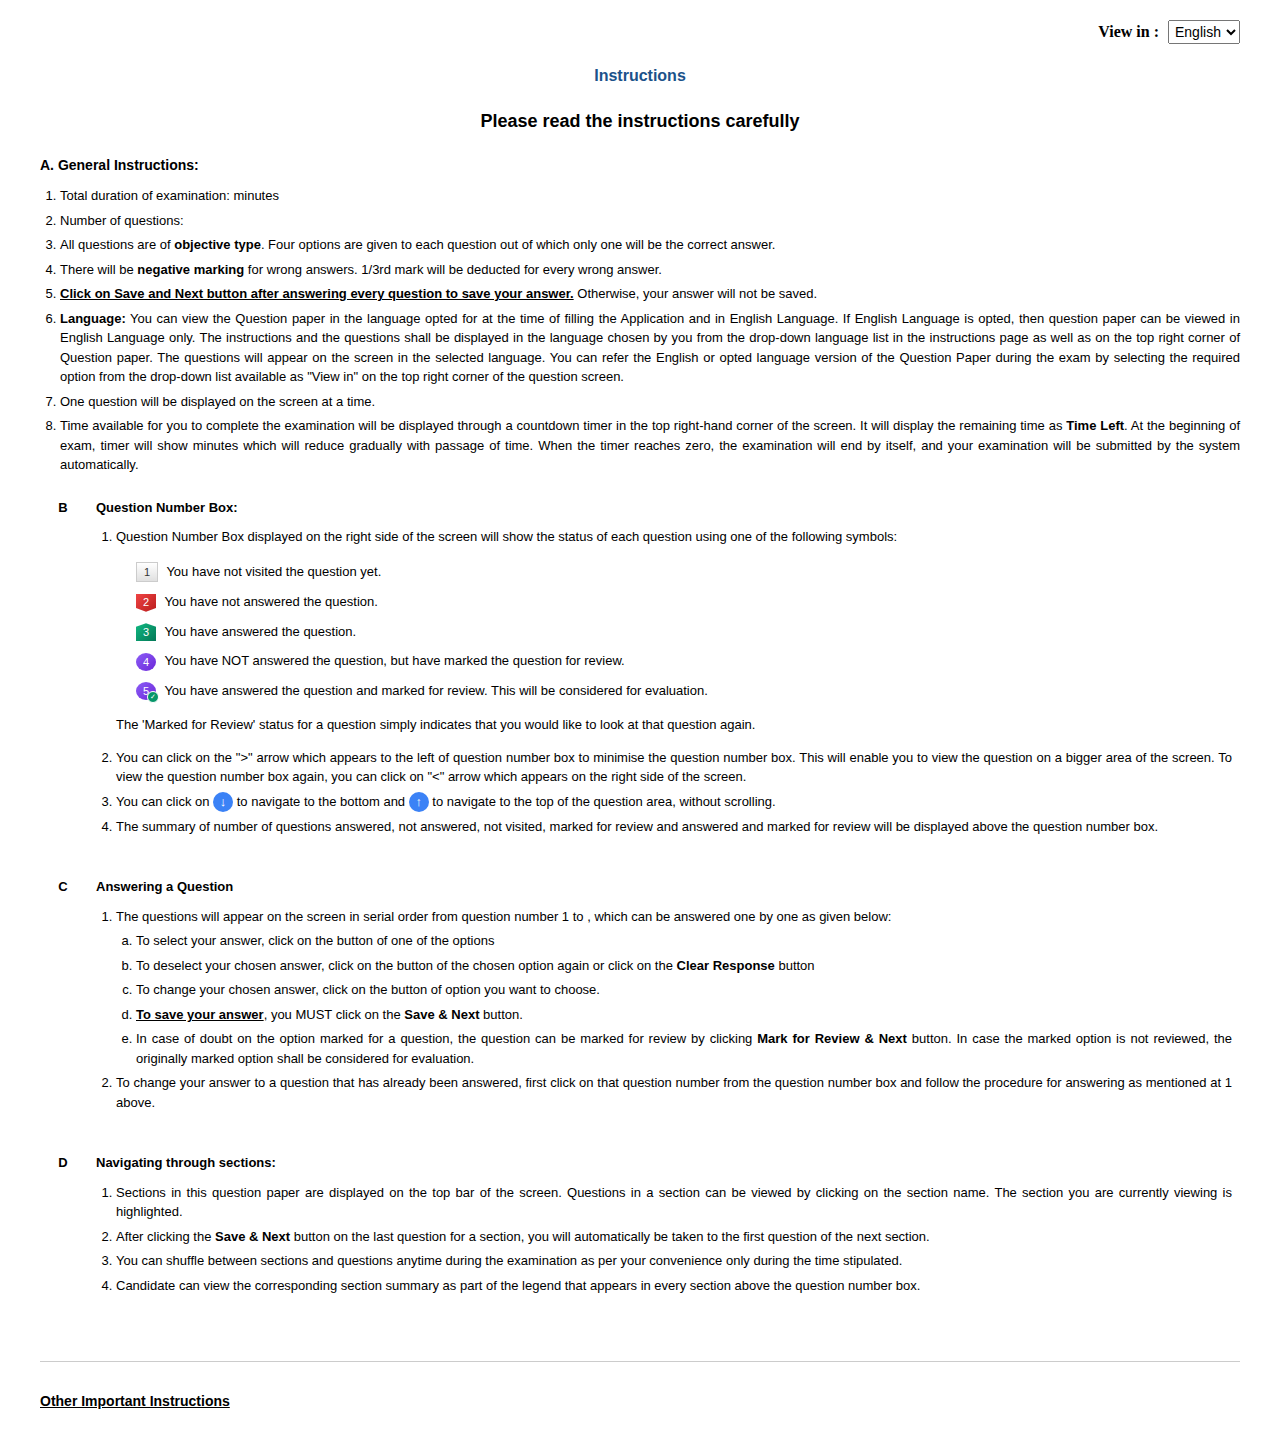
<file: popup_instructions.html>
<!DOCTYPE html>
<html lang="en">

<head>
    <meta charset="UTF-8">
    <title>Instructions</title>
    <style>
        body {
            font-family: Arial, sans-serif;
            font-size: 13px;
            line-height: 1.5;
            color: #000;
            padding: 0;
            margin: 0;
        }

        .container {
            padding: 20px 40px;
        }

        .view-in {
            display: flex;
            justify-content: flex-end;
            align-items: center;
            margin-bottom: 20px;
            font-weight: bold;
            font-family: 'Times New Roman', serif;
            font-size: 16px;
        }

        .view-in select {
            margin-left: 5px;
            font-size: 14px;
            padding: 2px;
        }

        h3 {
            text-align: center;
            margin-bottom: 20px;
            color: #1b528a;
            font-size: 16px;
            margin-top: 0;
        }

        h3.bold-title {
            color: #000;
            font-size: 18px;
            font-weight: bold;
            margin-bottom: 10px;
        }

        .section-title {
            font-weight: bold;
            margin-bottom: 10px;
            margin-top: 20px;
            font-size: 14px;
        }

        ol {
            margin-top: 5px;
            padding-left: 20px;
            text-align: justify;
        }

        li {
            margin-bottom: 5px;
        }

        table {
            width: 100%;
            border-collapse: collapse;
            margin: 15px 0;
            font-size: 13px;
        }

        th,
        td {
            border: 1px solid #ccc;
            padding: 8px;
            text-align: center;
        }

        th {
            background-color: #f2f2f2;
            font-weight: bold;
        }

        .yellow-bg {
            background-color: #ffff00;
            padding: 2px 5px;
        }

        #instructions110,
        #instructions175,
        #instructionsOther {
            display: none;
        }

        /* Question icons */
        .q-icon {
            display: inline-flex;
            width: 20px;
            height: 18px;
            align-items: center;
            justify-content: center;
            font-size: 11px;
            margin-right: 5px;
            font-family: Arial, sans-serif;
            vertical-align: middle;
        }

        .not-visited {
            background: linear-gradient(to bottom, #fff 0%, #e0e0e0 100%);
            border: 1px solid #ccc;
            color: #333;
        }

        .not-answered {
            background: linear-gradient(135deg, #ef4444 0%, #b91c1c 100%);
            color: white;
            clip-path: polygon(0 0, 100% 0, 100% 80%, 50% 100%, 0 80%);
        }

        .answered {
            background: linear-gradient(135deg, #10b981 0%, #047857 100%);
            color: white;
            clip-path: polygon(50% 0, 100% 20%, 100% 100%, 0 100%, 0 20%);
        }

        .marked {
            background: linear-gradient(135deg, #8b5cf6 0%, #6d28d9 100%);
            color: white;
            border-radius: 50%;
        }

        .ans-marked {
            background: linear-gradient(135deg, #8b5cf6 0%, #6d28d9 100%);
            color: white;
            border-radius: 50%;
            position: relative;
        }

        .ans-marked::after {
            content: '✓';
            position: absolute;
            bottom: -3px;
            right: -3px;
            width: 10px;
            height: 10px;
            background-color: #059669;
            border: 1px solid white;
            border-radius: 50%;
            font-size: 7px;
            display: flex;
            align-items: center;
            justify-content: center;
        }

        .arrow-icon {
            background-color: #3b82f6;
            color: white;
            border-radius: 50%;
            width: 20px;
            height: 20px;
            display: inline-flex;
            align-items: center;
            justify-content: center;
            font-weight: bold;
        }
    </style>
</head>

<body>
    <div class="container">
        <!-- View In Dropdown -->
        <div class="view-in">
            View in :&nbsp;
            <select>
                <option>English</option>
            </select>
        </div>

        <h3>Instructions</h3>

        <h3 class="bold-title">Please read the instructions carefully</h3>

        <div class="section-title">A. General Instructions:</div>
        <ol>
            <li>Total duration of examination: <span id="examDuration" style="font-weight: bold;"></span> minutes</li>
            <li>Number of questions: <span id="examQuestionsCount" style="font-weight: bold;"></span></li>
            <li>All questions are of <b>objective type</b>. Four options are given to each question out of which
                only one will be the correct answer.</li>
            <li id="negativeMarkingText">There will be <b>negative marking</b> for wrong answers. 1/3rd mark will be
                deducted for every
                wrong answer.</li>
            <li><b style="text-decoration: underline;">Click on Save and Next button after answering every
                    question
                    to save your answer.</b> Otherwise, your answer will not be saved.</li>
            <li><b>Language:</b> You can view the Question paper in the language opted for at the time of
                filling
                the Application and in English Language. If English Language is opted, then question paper can
                be
                viewed in English Language only. The instructions and the questions shall be displayed in the
                language chosen by you from the drop-down language list in the instructions page as well as on
                the
                top right corner of Question paper. The questions will appear on the screen in the selected
                language. You can refer the English or opted language version of the Question Paper during the
                exam
                by selecting the required option from the drop-down list available as "View in" on the top right
                corner of the question screen.</li>
            <li>One question will be displayed on the screen at a time.</li>
            <li>Time available for you to complete the examination will be displayed through a countdown timer
                in
                the top right-hand corner of the screen. It will display the remaining time as <b>Time Left</b>.
                At
                the beginning of exam, timer will show <span id="examDurationText2" style="font-weight: bold;"></span>
                minutes which will
                reduce gradually with passage of
                time.
                When the timer reaches zero, the examination will end by itself, and your examination will be
                submitted by the system automatically.</li>
        </ol>

        <table style="width: 100%; border: none;">
            <tr>
                <td style="width: 30px; vertical-align: top; font-weight: bold; border: none; padding-right: 10px;">B
                </td>
                <td style="border: none; text-align: left;">
                    <div style="font-weight: bold; margin-bottom: 10px;">Question Number Box:</div>
                    <ol>
                        <li>Question Number Box displayed on the right side of the screen will show the status
                            of
                            each question using one of the following symbols:
                            <div style="margin-left: 20px; margin-top: 15px;">
                                <div style="margin-bottom: 10px;"><span class="q-icon not-visited">1</span> You
                                    have
                                    not visited the question yet.</div>
                                <div style="margin-bottom: 10px;"><span class="q-icon not-answered">2</span> You
                                    have not answered the question.</div>
                                <div style="margin-bottom: 10px;"><span class="q-icon answered">3</span> You
                                    have
                                    answered the question.</div>
                                <div style="margin-bottom: 10px;"><span class="q-icon marked">4</span> You have
                                    NOT
                                    answered the question, but have marked the question for review.</div>
                                <div style="margin-bottom: 15px;"><span class="q-icon ans-marked">5</span> You
                                    have
                                    answered the question and marked for review. This will be considered for
                                    evaluation.</div>
                            </div>
                            <p style="margin-top: 15px;">The 'Marked for Review' status for a question simply
                                indicates that you would like to look at that question again.</p>
                        </li>
                        <li>You can click on the "&gt;" arrow which appears to the left of question number box
                            to
                            minimise the question number box. This will enable you to view the question on a
                            bigger
                            area of the screen. To view the question number box again, you can click on "&lt;"
                            arrow
                            which appears on the right side of the screen.</li>
                        <li>You can click on <span class="arrow-icon">↓</span> to navigate to the bottom and
                            <span class="arrow-icon">↑</span> to navigate to the top of the question area,
                            without
                            scrolling.
                        </li>
                        <li>The summary of number of questions answered, not answered, not visited, marked for
                            review and answered and marked for review will be displayed above the question
                            number
                            box.</li>
                    </ol>
                </td>
            </tr>
            <tr>
                <td
                    style="width: 30px; vertical-align: top; font-weight: bold; border: none; padding-right: 10px; padding-top: 20px;">
                    C</td>
                <td style="border: none; padding-top: 20px; text-align: left;">
                    <div style="font-weight: bold; margin-bottom: 10px;">Answering a Question</div>
                    <ol>
                        <li>The questions will appear on the screen in serial order from question number 1 to
                            <span id="examQuestionsCount2" style="font-weight: bold;"></span>,
                            which can be answered one by one as given below:
                            <ol type="a" style="margin-top: 5px;">
                                <li>To select your answer, click on the button of one of the options</li>
                                <li>To deselect your chosen answer, click on the button of the chosen option
                                    again
                                    or click on the <b>Clear Response</b> button</li>
                                <li>To change your chosen answer, click on the button of option you want to
                                    choose.
                                </li>
                                <li><b style="text-decoration: underline;">To save your answer</b>, you MUST
                                    click
                                    on the <b>Save & Next</b> button.</li>
                                <li>In case of doubt on the option marked for a question, the question can be
                                    marked
                                    for review by clicking <b>Mark for Review & Next</b> button. In case the
                                    marked
                                    option is not reviewed, the originally marked option shall be considered for
                                    evaluation.</li>
                            </ol>
                        </li>
                        <li>To change your answer to a question that has already been answered, first click on
                            that
                            question number from the question number box and follow the procedure for answering
                            as
                            mentioned at 1 above.</li>
                    </ol>
                </td>
            </tr>
            <tr>
                <td
                    style="width: 30px; vertical-align: top; font-weight: bold; border: none; padding-right: 10px; padding-top: 20px;">
                    D</td>
                <td style="border: none; padding-top: 20px; text-align: left;">
                    <div style="font-weight: bold; margin-bottom: 10px;">Navigating through sections:</div>
                    <ol>
                        <li>Sections in this question paper are displayed on the top bar of the screen. Questions in a
                            section can be viewed by clicking on the section name. The section you are currently viewing
                            is highlighted.</li>
                        <li>After clicking the <b>Save & Next</b> button on the last question for a section, you will
                            automatically be taken to the first question of the next section.</li>
                        <li>You can shuffle between sections and questions anytime during the examination as per your
                            convenience only during the time stipulated.</li>
                        <li>Candidate can view the corresponding section summary as part of the legend that appears in
                            every section above the question number box.</li>
                    </ol>
                </td>
            </tr>
        </table>

        <br>
        <div style="border-top: 1px solid #ccc; width: 100%; margin: 10px 0;"></div><br>

        <h3 style="text-decoration: underline; text-align: left; font-size:14px; margin-bottom: 10px; color: #000;">
            Other Important Instructions</h3>

        <!-- DYNAMIC CONTENT SECTIONS -->
        <div id="instructions175">
            <ol>
                <li>The Question Paper consists of objective type questions as follows:
                    <table>
                        <tr>
                            <th>SR.NO.</th>
                            <th>Subjects</th>
                            <th>No. of Questions</th>
                            <th>Max Questions to Attempt</th>
                            <th>Total Marks</th>
                        </tr>
                        <tr>
                            <td>1</td>
                            <td style="text-align: left;">Professional Subject</td>
                            <td>70</td>
                            <td>70</td>
                            <td>70</td>
                        </tr>
                        <tr>
                            <td>2</td>
                            <td style="text-align: left;">General Knowledge / Rajabhasha</td>
                            <td>55</td>
                            <td>40</td>
                            <td>40</td>
                        </tr>
                        <tr>
                            <td>3</td>
                            <td style="text-align: left;">Est/Fin/Acc</td>
                            <td>35</td>
                            <td>30</td>
                            <td>30</td>
                        </tr>
                        <tr>
                            <td></td>
                            <td style="text-align: left; font-weight: bold;">Total</td>
                            <td style="font-weight: bold;">175</td>
                            <td style="font-weight: bold;">150</td>
                            <td style="font-weight: bold;">150</td>
                        </tr>
                    </table>
                </li>
                <li style="margin-top: 20px;">You will be given <b>180 minutes</b> to attempt <b>150</b> questions. (240
                    Minutes for eligible <b>PwBD</b> candidates accompanied with Scribe)</li>
                <li>Questions will be available in <b>15</b> languages.</li>
                <li>Each question will have 4 alternatives, out of which only one will be the correct answer.</li>
                <li>Candidates shall be awarded 1 mark for each correct answer. No mark shall be awarded or deducted for
                    questions not attempted.</li>
                <li><b>There will be a negative marking of 1/3 mark per wrong answer attempted.</b></li>
                <li>One question will be displayed on the screen at a time. You are requested to be aware of the amount
                    of time you spend per question as you have to answer 150 questions in 180 minutes.</li>
                <li>Copy the declaration displayed on your screen in your running Handwriting, (Not in Block Letters).
                </li>
            </ol>
        </div>

        <div id="instructions110">
            <ol>
                <li>The Question Paper consists of objective type questions as follows:
                    <table>
                        <tr>
                            <th>SR.NO.</th>
                            <th>Subjects</th>
                            <th>No. of Questions</th>
                            <th>Max Questions to Attempt</th>
                        </tr>
                        <tr>
                            <td>1</td>
                            <td style="text-align: left;">Professional Subject</td>
                            <td>70</td>
                            <td rowspan="2" style="vertical-align: middle;">70 <br> (any 10 optional from two sections)
                            </td>
                        </tr>
                        <tr>
                            <td>2</td>
                            <td style="text-align: left;">Rajabhasha</td>
                            <td>10</td>
                        </tr>
                        <tr>
                            <td>3</td>
                            <td style="text-align: left;">Est/Fin/Acc</td>
                            <td>30</td>
                            <td>30</td>
                        </tr>
                        <tr>
                            <td></td>
                            <td style="text-align: left; font-weight: bold;">Total</td>
                            <td style="font-weight: bold;">110</td>
                            <td style="font-weight: bold;">100</td>
                        </tr>
                    </table>
                </li>
                <li style="margin-top: 20px;">You will be given <b>120 minutes</b> to attempt <b>100</b> questions. (160
                    Minutes for eligible <b>PwBD</b> candidates accompanied with Scribe)</li>
                <li>Questions will be available in <b>15</b> languages.</li>
                <li>Each question will have 4 alternatives, out of which only one will be the correct answer.</li>
                <li>Candidates shall be awarded 1 mark for each correct answer. No mark shall be awarded or deducted for
                    questions not attempted.</li>
                <li><b>There will be NO negative marking for this exam.</b></li>
                <li>One question will be displayed on the screen at a time. You are requested to be aware of the amount
                    of time you spend per question as you have to answer 100 questions in 120 minutes.</li>
                <li>Copy the declaration displayed on your screen in your running Handwriting, (Not in Block Letters).
                </li>
            </ol>
        </div>

        <div id="instructionsOther">
            <ol>
                <li>The Question Paper consists of objective type questions as follows:
                    <table>
                        <tr>
                            <th>SR.NO.</th>
                            <th>Subjects</th>
                            <th>No. of Questions<br><span class="yellow-bg">CBT-1</span></th>
                            <th>Marks for each Section<br><span class="yellow-bg">CBT-1</span></th>
                        </tr>
                        <tr>
                            <td>1</td>
                            <td style="text-align: left;">General Subjects</td>
                            <td id="dynQuestionsCount"></td>
                            <td id="dynQuestionsMarks"></td>
                        </tr>
                        <tr>
                            <td></td>
                            <td style="text-align: left; font-weight: bold;">Total</td>
                            <td style="font-weight: bold;" id="dynTotalCount"></td>
                            <td style="font-weight: bold;" id="dynTotalMarks"></td>
                        </tr>
                    </table>
                </li>
                <li style="margin-top: 20px;">You will be given <b id="dynDuration"></b> <b>minutes</b> to attempt <b
                        id="dynAttemptCount"></b> questions. (Extra Minutes for eligible <b>PwBD</b> candidates
                    accompanied with Scribe)</li>
                <li>Questions will be available in <b>15</b> languages.</li>
                <li>Each question will have 4 alternatives, out of which only one will be the correct answer.</li>
                <li>Candidates shall be awarded 1 mark for each correct answer. No mark shall be awarded or deducted for
                    questions not attempted.</li>
                <li><b>There will be a negative marking of 1/3 mark per wrong answer attempted.</b></li>
                <li>One question will be displayed on the screen at a time. You are requested to be aware of the amount
                    of time you spend per question as you have to answer <span id="dynAwareCount"></span> questions in
                    <span id="dynAwareMins"></span> minutes.
                </li>
                <li>Copy the declaration displayed on your screen in your running Handwriting, (Not in Block Letters).
                </li>
            </ol>
        </div>
    </div>

    <script>
        function initData() {
            if (window.parent && window.parent.questions && window.parent.questions.length > 0) {
                const count = window.parent.questions.length;

                // Top elements
                document.getElementById('examQuestionsCount').textContent = count;
                if (document.getElementById('examQuestionsCount2')) {
                    document.getElementById('examQuestionsCount2').textContent = count;
                }

                let duration = count === 175 ? 180 : 120;
                document.getElementById('examDuration').textContent = duration;
                if (document.getElementById('examDurationText2')) {
                    document.getElementById('examDurationText2').textContent = duration;
                }

                if (document.getElementById('negativeMarkingText')) {
                    if (count === 110) {
                        document.getElementById('negativeMarkingText').innerHTML = '<b>There will be NO negative marking for this exam.</b>';
                    } else {
                        document.getElementById('negativeMarkingText').innerHTML = 'There will be <b>negative marking</b> for wrong answers. 1/3rd mark will be deducted for every wrong answer.';
                    }
                }

                // Show appropriate section
                if (count === 175) {
                    document.getElementById('instructions175').style.display = 'block';
                } else if (count === 110) {
                    document.getElementById('instructions110').style.display = 'block';
                } else {
                    document.getElementById('instructionsOther').style.display = 'block';

                    document.getElementById('dynQuestionsCount').textContent = count;
                    document.getElementById('dynQuestionsMarks').textContent = count;
                    document.getElementById('dynTotalCount').textContent = count;
                    document.getElementById('dynTotalMarks').textContent = count;
                    document.getElementById('dynAttemptCount').textContent = count;
                    document.getElementById('dynAwareCount').textContent = count;

                    document.getElementById('dynDuration').textContent = duration;
                    document.getElementById('dynAwareMins').textContent = duration;
                }
                return true;
            }
            return false;
        }

        window.addEventListener('load', () => {
            if (!initData()) {
                const interval = setInterval(() => {
                    if (initData()) clearInterval(interval);
                }, 100);
            }
        });
    </script>
</body>

</html>
</file>
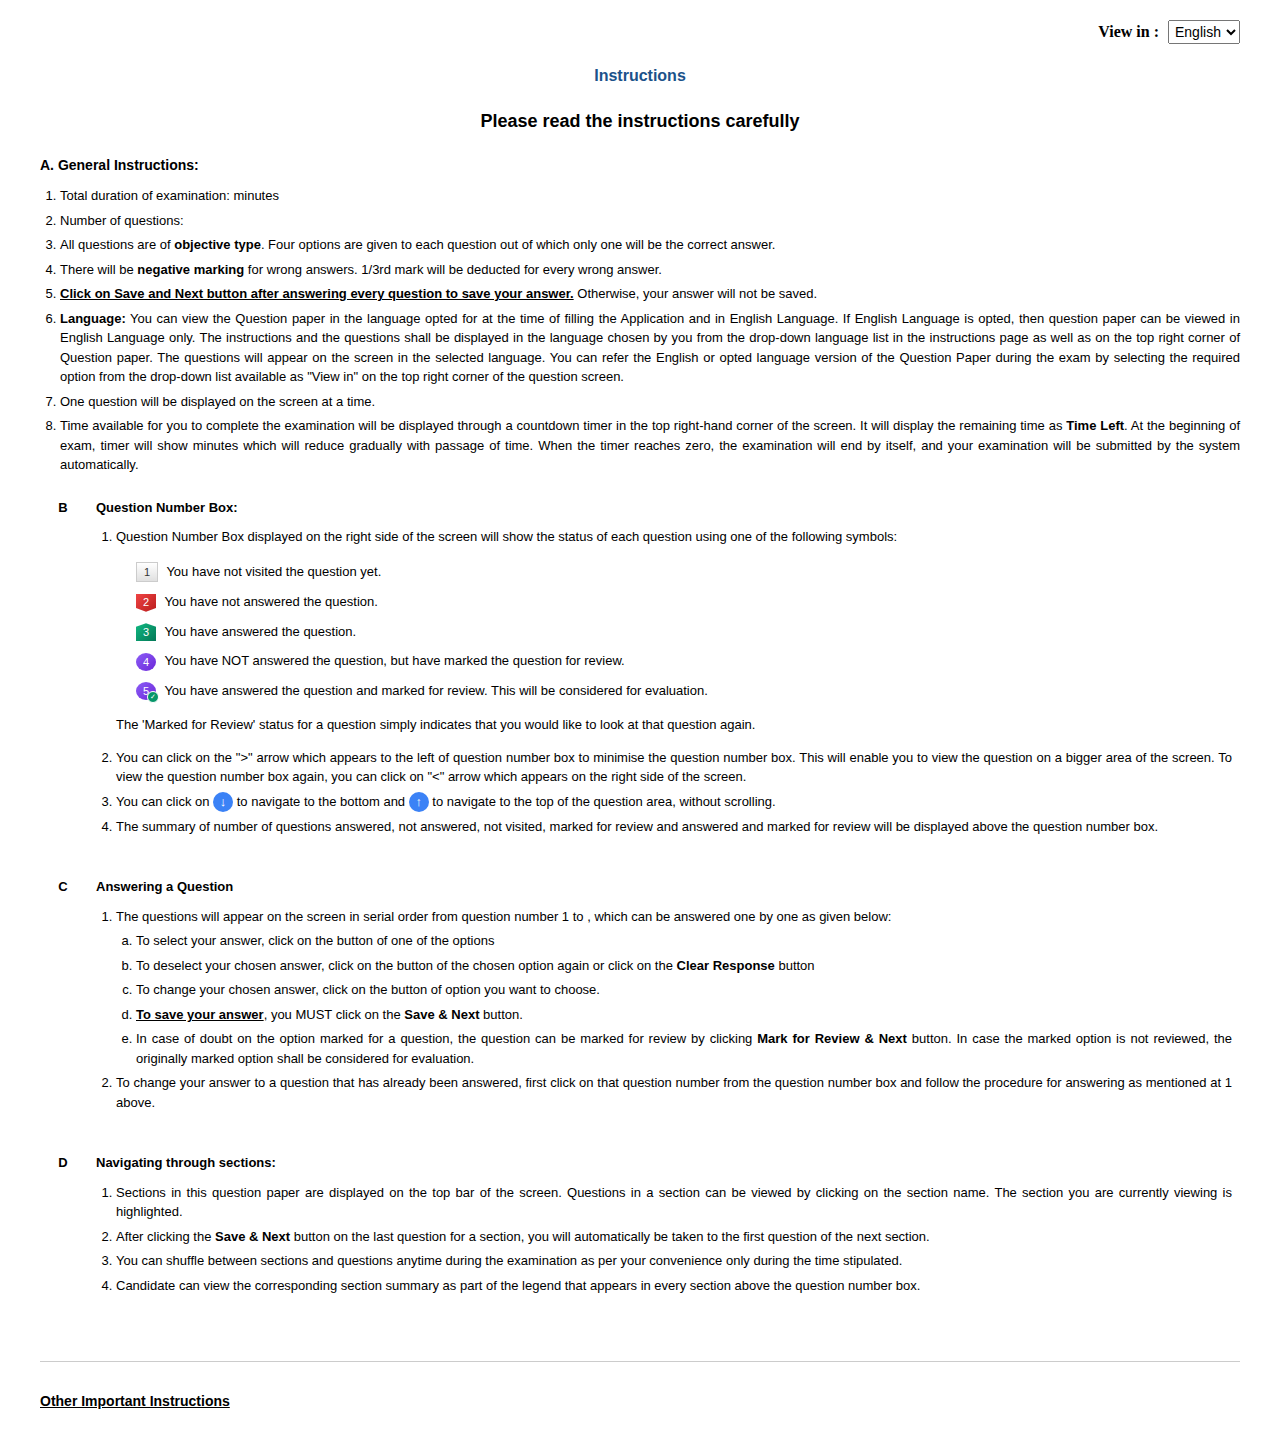
<file: digialm/popup_instructions.html>
<!DOCTYPE html>
<html lang="en">

<head>
    <meta charset="UTF-8">
    <title>Instructions</title>
    <style>
        body {
            font-family: Arial, sans-serif;
            font-size: 13px;
            line-height: 1.5;
            color: #000;
            padding: 0;
            margin: 0;
        }

        .container {
            padding: 20px 40px;
        }

        .view-in {
            display: flex;
            justify-content: flex-end;
            align-items: center;
            margin-bottom: 20px;
            font-weight: bold;
            font-family: 'Times New Roman', serif;
            font-size: 16px;
        }

        .view-in select {
            margin-left: 5px;
            font-size: 14px;
            padding: 2px;
        }

        h3 {
            text-align: center;
            margin-bottom: 20px;
            color: #1b528a;
            font-size: 16px;
            margin-top: 0;
        }

        h3.bold-title {
            color: #000;
            font-size: 18px;
            font-weight: bold;
            margin-bottom: 10px;
        }

        .section-title {
            font-weight: bold;
            margin-bottom: 10px;
            margin-top: 20px;
            font-size: 14px;
        }

        ol {
            margin-top: 5px;
            padding-left: 20px;
            text-align: justify;
        }

        li {
            margin-bottom: 5px;
        }

        table {
            width: 100%;
            border-collapse: collapse;
            margin: 15px 0;
            font-size: 13px;
        }

        th,
        td {
            border: 1px solid #ccc;
            padding: 8px;
            text-align: center;
        }

        th {
            background-color: #f2f2f2;
            font-weight: bold;
        }

        .yellow-bg {
            background-color: #ffff00;
            padding: 2px 5px;
        }

        #instructions110,
        #instructions175,
        #instructionsOther {
            display: none;
        }

        /* Question icons */
        .q-icon {
            display: inline-flex;
            width: 20px;
            height: 18px;
            align-items: center;
            justify-content: center;
            font-size: 11px;
            margin-right: 5px;
            font-family: Arial, sans-serif;
            vertical-align: middle;
        }

        .not-visited {
            background: linear-gradient(to bottom, #fff 0%, #e0e0e0 100%);
            border: 1px solid #ccc;
            color: #333;
        }

        .not-answered {
            background: linear-gradient(135deg, #ef4444 0%, #b91c1c 100%);
            color: white;
            clip-path: polygon(0 0, 100% 0, 100% 80%, 50% 100%, 0 80%);
        }

        .answered {
            background: linear-gradient(135deg, #10b981 0%, #047857 100%);
            color: white;
            clip-path: polygon(50% 0, 100% 20%, 100% 100%, 0 100%, 0 20%);
        }

        .marked {
            background: linear-gradient(135deg, #8b5cf6 0%, #6d28d9 100%);
            color: white;
            border-radius: 50%;
        }

        .ans-marked {
            background: linear-gradient(135deg, #8b5cf6 0%, #6d28d9 100%);
            color: white;
            border-radius: 50%;
            position: relative;
        }

        .ans-marked::after {
            content: '✓';
            position: absolute;
            bottom: -3px;
            right: -3px;
            width: 10px;
            height: 10px;
            background-color: #059669;
            border: 1px solid white;
            border-radius: 50%;
            font-size: 7px;
            display: flex;
            align-items: center;
            justify-content: center;
        }

        .arrow-icon {
            background-color: #3b82f6;
            color: white;
            border-radius: 50%;
            width: 20px;
            height: 20px;
            display: inline-flex;
            align-items: center;
            justify-content: center;
            font-weight: bold;
        }
    </style>
</head>

<body>
    <div class="container">
        <!-- View In Dropdown -->
        <div class="view-in">
            View in :&nbsp;
            <select>
                <option>English</option>
            </select>
        </div>

        <h3>Instructions</h3>

        <h3 class="bold-title">Please read the instructions carefully</h3>

        <div class="section-title">A. General Instructions:</div>
        <ol>
            <li>Total duration of examination: <span id="examDuration" style="font-weight: bold;"></span> minutes</li>
            <li>Number of questions: <span id="examQuestionsCount" style="font-weight: bold;"></span></li>
            <li>All questions are of <b>objective type</b>. Four options are given to each question out of which
                only one will be the correct answer.</li>
            <li id="negativeMarkingText">There will be <b>negative marking</b> for wrong answers. 1/3rd mark will be
                deducted for every
                wrong answer.</li>
            <li><b style="text-decoration: underline;">Click on Save and Next button after answering every
                    question
                    to save your answer.</b> Otherwise, your answer will not be saved.</li>
            <li><b>Language:</b> You can view the Question paper in the language opted for at the time of
                filling
                the Application and in English Language. If English Language is opted, then question paper can
                be
                viewed in English Language only. The instructions and the questions shall be displayed in the
                language chosen by you from the drop-down language list in the instructions page as well as on
                the
                top right corner of Question paper. The questions will appear on the screen in the selected
                language. You can refer the English or opted language version of the Question Paper during the
                exam
                by selecting the required option from the drop-down list available as "View in" on the top right
                corner of the question screen.</li>
            <li>One question will be displayed on the screen at a time.</li>
            <li>Time available for you to complete the examination will be displayed through a countdown timer
                in
                the top right-hand corner of the screen. It will display the remaining time as <b>Time Left</b>.
                At
                the beginning of exam, timer will show <span id="examDurationText2" style="font-weight: bold;"></span>
                minutes which will
                reduce gradually with passage of
                time.
                When the timer reaches zero, the examination will end by itself, and your examination will be
                submitted by the system automatically.</li>
        </ol>

        <table style="width: 100%; border: none;">
            <tr>
                <td style="width: 30px; vertical-align: top; font-weight: bold; border: none; padding-right: 10px;">B
                </td>
                <td style="border: none; text-align: left;">
                    <div style="font-weight: bold; margin-bottom: 10px;">Question Number Box:</div>
                    <ol>
                        <li>Question Number Box displayed on the right side of the screen will show the status
                            of
                            each question using one of the following symbols:
                            <div style="margin-left: 20px; margin-top: 15px;">
                                <div style="margin-bottom: 10px;"><span class="q-icon not-visited">1</span> You
                                    have
                                    not visited the question yet.</div>
                                <div style="margin-bottom: 10px;"><span class="q-icon not-answered">2</span> You
                                    have not answered the question.</div>
                                <div style="margin-bottom: 10px;"><span class="q-icon answered">3</span> You
                                    have
                                    answered the question.</div>
                                <div style="margin-bottom: 10px;"><span class="q-icon marked">4</span> You have
                                    NOT
                                    answered the question, but have marked the question for review.</div>
                                <div style="margin-bottom: 15px;"><span class="q-icon ans-marked">5</span> You
                                    have
                                    answered the question and marked for review. This will be considered for
                                    evaluation.</div>
                            </div>
                            <p style="margin-top: 15px;">The 'Marked for Review' status for a question simply
                                indicates that you would like to look at that question again.</p>
                        </li>
                        <li>You can click on the "&gt;" arrow which appears to the left of question number box
                            to
                            minimise the question number box. This will enable you to view the question on a
                            bigger
                            area of the screen. To view the question number box again, you can click on "&lt;"
                            arrow
                            which appears on the right side of the screen.</li>
                        <li>You can click on <span class="arrow-icon">↓</span> to navigate to the bottom and
                            <span class="arrow-icon">↑</span> to navigate to the top of the question area,
                            without
                            scrolling.
                        </li>
                        <li>The summary of number of questions answered, not answered, not visited, marked for
                            review and answered and marked for review will be displayed above the question
                            number
                            box.</li>
                    </ol>
                </td>
            </tr>
            <tr>
                <td
                    style="width: 30px; vertical-align: top; font-weight: bold; border: none; padding-right: 10px; padding-top: 20px;">
                    C</td>
                <td style="border: none; padding-top: 20px; text-align: left;">
                    <div style="font-weight: bold; margin-bottom: 10px;">Answering a Question</div>
                    <ol>
                        <li>The questions will appear on the screen in serial order from question number 1 to
                            <span id="examQuestionsCount2" style="font-weight: bold;"></span>,
                            which can be answered one by one as given below:
                            <ol type="a" style="margin-top: 5px;">
                                <li>To select your answer, click on the button of one of the options</li>
                                <li>To deselect your chosen answer, click on the button of the chosen option
                                    again
                                    or click on the <b>Clear Response</b> button</li>
                                <li>To change your chosen answer, click on the button of option you want to
                                    choose.
                                </li>
                                <li><b style="text-decoration: underline;">To save your answer</b>, you MUST
                                    click
                                    on the <b>Save & Next</b> button.</li>
                                <li>In case of doubt on the option marked for a question, the question can be
                                    marked
                                    for review by clicking <b>Mark for Review & Next</b> button. In case the
                                    marked
                                    option is not reviewed, the originally marked option shall be considered for
                                    evaluation.</li>
                            </ol>
                        </li>
                        <li>To change your answer to a question that has already been answered, first click on
                            that
                            question number from the question number box and follow the procedure for answering
                            as
                            mentioned at 1 above.</li>
                    </ol>
                </td>
            </tr>
            <tr>
                <td
                    style="width: 30px; vertical-align: top; font-weight: bold; border: none; padding-right: 10px; padding-top: 20px;">
                    D</td>
                <td style="border: none; padding-top: 20px; text-align: left;">
                    <div style="font-weight: bold; margin-bottom: 10px;">Navigating through sections:</div>
                    <ol>
                        <li>Sections in this question paper are displayed on the top bar of the screen. Questions in a
                            section can be viewed by clicking on the section name. The section you are currently viewing
                            is highlighted.</li>
                        <li>After clicking the <b>Save & Next</b> button on the last question for a section, you will
                            automatically be taken to the first question of the next section.</li>
                        <li>You can shuffle between sections and questions anytime during the examination as per your
                            convenience only during the time stipulated.</li>
                        <li>Candidate can view the corresponding section summary as part of the legend that appears in
                            every section above the question number box.</li>
                    </ol>
                </td>
            </tr>
        </table>

        <br>
        <div style="border-top: 1px solid #ccc; width: 100%; margin: 10px 0;"></div><br>

        <h3 style="text-decoration: underline; text-align: left; font-size:14px; margin-bottom: 10px; color: #000;">
            Other Important Instructions</h3>

        <!-- DYNAMIC CONTENT SECTIONS -->
        <div id="instructions175">
            <ol>
                <li>The Question Paper consists of objective type questions as follows:
                    <table>
                        <tr>
                            <th>SR.NO.</th>
                            <th>Subjects</th>
                            <th>No. of Questions</th>
                            <th>Max Questions to Attempt</th>
                            <th>Total Marks</th>
                        </tr>
                        <tr>
                            <td>1</td>
                            <td style="text-align: left;">Traffic</td>
                            <td>85</td>
                            <td>80</td>
                            <td>80</td>
                        </tr>
                        <tr>
                            <td>2</td>
                            <td style="text-align: left;">General Knowledge / Rajabhasha</td>
                            <td>55</td>
                            <td>40</td>
                            <td>40</td>
                        </tr>
                        <tr>
                            <td>3</td>
                            <td style="text-align: left;">Est/Fin/Acc</td>
                            <td>35</td>
                            <td>30</td>
                            <td>30</td>
                        </tr>
                        <tr>
                            <td></td>
                            <td style="text-align: left; font-weight: bold;">Total</td>
                            <td style="font-weight: bold;">175</td>
                            <td style="font-weight: bold;">150</td>
                            <td style="font-weight: bold;">150</td>
                        </tr>
                    </table>
                </li>
                <li style="margin-top: 20px;">You will be given <b>180 minutes</b> to attempt <b>150</b> questions. (240
                    Minutes for eligible <b>PwBD</b> candidates accompanied with Scribe)</li>
                <li>Questions will be available in <b>15</b> languages.</li>
                <li>Each question will have 4 alternatives, out of which only one will be the correct answer.</li>
                <li>Candidates shall be awarded 1 mark for each correct answer. No mark shall be awarded or deducted for
                    questions not attempted.</li>
                <li><b>There will be a negative marking of 1/3 mark per wrong answer attempted.</b></li>
                <li>One question will be displayed on the screen at a time. You are requested to be aware of the amount
                    of time you spend per question as you have to answer 150 questions in 180 minutes.</li>
                <li>Copy the declaration displayed on your screen in your running Handwriting, (Not in Block Letters).
                </li>
            </ol>
        </div>

        <div id="instructions110">
            <ol>
                <li>The Question Paper consists of objective type questions as follows:
                    <table>
                        <tr>
                            <th>SR.NO.</th>
                            <th>Subjects</th>
                            <th>No. of Questions</th>
                            <th>Max Questions to Attempt</th>
                        </tr>
                        <tr>
                            <td>1</td>
                            <td style="text-align: left;">Traffic / Professional Subject</td>
                            <td>70</td>
                            <td rowspan="2" style="vertical-align: middle;">70 <br> (any 10 optional from two sections)
                            </td>
                        </tr>
                        <tr>
                            <td>2</td>
                            <td style="text-align: left;">Rajabhasha</td>
                            <td>10</td>
                        </tr>
                        <tr>
                            <td>3</td>
                            <td style="text-align: left;">Est/Fin/Acc</td>
                            <td>30</td>
                            <td>30</td>
                        </tr>
                        <tr>
                            <td></td>
                            <td style="text-align: left; font-weight: bold;">Total</td>
                            <td style="font-weight: bold;">110</td>
                            <td style="font-weight: bold;">100</td>
                        </tr>
                    </table>
                </li>
                <li style="margin-top: 20px;">You will be given <b>120 minutes</b> to attempt <b>100</b> questions. (160
                    Minutes for eligible <b>PwBD</b> candidates accompanied with Scribe)</li>
                <li>Questions will be available in <b>15</b> languages.</li>
                <li>Each question will have 4 alternatives, out of which only one will be the correct answer.</li>
                <li>Candidates shall be awarded 1 mark for each correct answer. No mark shall be awarded or deducted for
                    questions not attempted.</li>
                <li><b>There will be NO negative marking for this exam.</b></li>
                <li>One question will be displayed on the screen at a time. You are requested to be aware of the amount
                    of time you spend per question as you have to answer 100 questions in 120 minutes.</li>
                <li>Copy the declaration displayed on your screen in your running Handwriting, (Not in Block Letters).
                </li>
            </ol>
        </div>

        <div id="instructionsOther">
            <ol>
                <li>The Question Paper consists of objective type questions as follows:
                    <table>
                        <tr>
                            <th>SR.NO.</th>
                            <th>Subjects</th>
                            <th>No. of Questions<br><span class="yellow-bg">CBT-1</span></th>
                            <th>Marks for each Section<br><span class="yellow-bg">CBT-1</span></th>
                        </tr>
                        <tr>
                            <td>1</td>
                            <td style="text-align: left;">General Subjects</td>
                            <td id="dynQuestionsCount"></td>
                            <td id="dynQuestionsMarks"></td>
                        </tr>
                        <tr>
                            <td></td>
                            <td style="text-align: left; font-weight: bold;">Total</td>
                            <td style="font-weight: bold;" id="dynTotalCount"></td>
                            <td style="font-weight: bold;" id="dynTotalMarks"></td>
                        </tr>
                    </table>
                </li>
                <li style="margin-top: 20px;">You will be given <b id="dynDuration"></b> <b>minutes</b> to attempt <b
                        id="dynAttemptCount"></b> questions. (Extra Minutes for eligible <b>PwBD</b> candidates
                    accompanied with Scribe)</li>
                <li>Questions will be available in <b>15</b> languages.</li>
                <li>Each question will have 4 alternatives, out of which only one will be the correct answer.</li>
                <li>Candidates shall be awarded 1 mark for each correct answer. No mark shall be awarded or deducted for
                    questions not attempted.</li>
                <li><b>There will be a negative marking of 1/3 mark per wrong answer attempted.</b></li>
                <li>One question will be displayed on the screen at a time. You are requested to be aware of the amount
                    of time you spend per question as you have to answer <span id="dynAwareCount"></span> questions in
                    <span id="dynAwareMins"></span> minutes.
                </li>
                <li>Copy the declaration displayed on your screen in your running Handwriting, (Not in Block Letters).
                </li>
            </ol>
        </div>
    </div>

    <script>
        function initData() {
            if (window.parent && window.parent.questions && window.parent.questions.length > 0) {
                const count = window.parent.questions.length;

                // Top elements
                document.getElementById('examQuestionsCount').textContent = count;
                if (document.getElementById('examQuestionsCount2')) {
                    document.getElementById('examQuestionsCount2').textContent = count;
                }

                let duration = count === 175 ? 180 : 120;
                document.getElementById('examDuration').textContent = duration;
                if (document.getElementById('examDurationText2')) {
                    document.getElementById('examDurationText2').textContent = duration;
                }

                if (document.getElementById('negativeMarkingText')) {
                    if (count === 110) {
                        document.getElementById('negativeMarkingText').innerHTML = '<b>There will be NO negative marking for this exam.</b>';
                    } else {
                        document.getElementById('negativeMarkingText').innerHTML = 'There will be <b>negative marking</b> for wrong answers. 1/3rd mark will be deducted for every wrong answer.';
                    }
                }

                // Show appropriate section
                if (count === 175) {
                    document.getElementById('instructions175').style.display = 'block';
                } else if (count === 110) {
                    document.getElementById('instructions110').style.display = 'block';
                } else {
                    document.getElementById('instructionsOther').style.display = 'block';

                    document.getElementById('dynQuestionsCount').textContent = count;
                    document.getElementById('dynQuestionsMarks').textContent = count;
                    document.getElementById('dynTotalCount').textContent = count;
                    document.getElementById('dynTotalMarks').textContent = count;
                    document.getElementById('dynAttemptCount').textContent = count;
                    document.getElementById('dynAwareCount').textContent = count;

                    document.getElementById('dynDuration').textContent = duration;
                    document.getElementById('dynAwareMins').textContent = duration;
                }
                return true;
            }
            return false;
        }

        window.addEventListener('load', () => {
            if (!initData()) {
                const interval = setInterval(() => {
                    if (initData()) clearInterval(interval);
                }, 100);
            }
        });
    </script>
</body>

</html>
</file>
